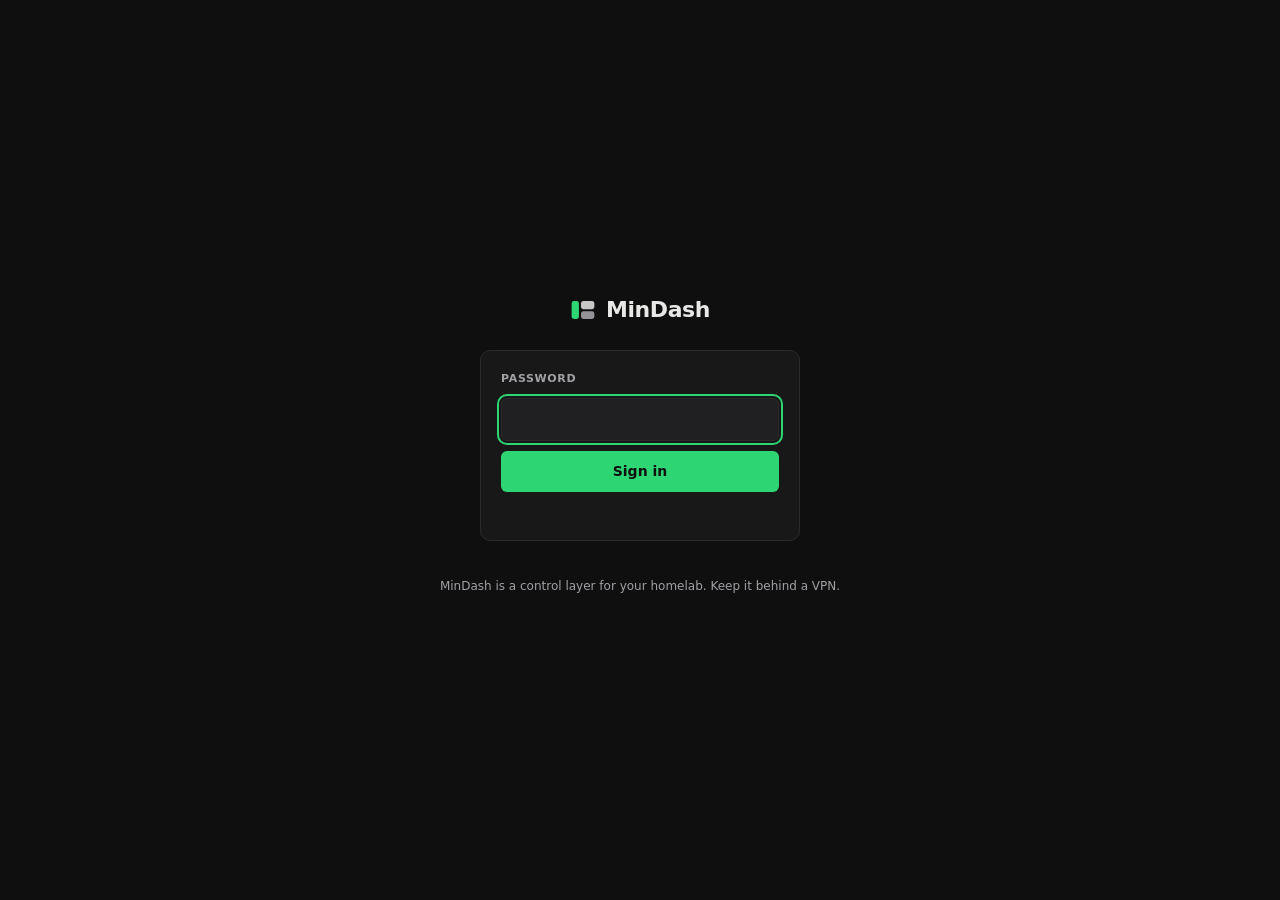
<file: rust/static/login.html>
<!DOCTYPE html>
<html lang="en">
<head>
    <meta charset="UTF-8">
    <meta name="viewport" content="width=device-width, initial-scale=1.0, viewport-fit=cover">
    <meta name="theme-color" content="#0f0f10">
    <meta name="color-scheme" content="dark light">
    <title>Sign in · MinDash</title>
    <link rel="icon" type="image/svg+xml" href="/icon.svg">
    <link rel="manifest" href="/manifest.webmanifest">
    <style>
        /* The login page is deliberately standalone: it must render before the
           WASM bundle is needed, and it must work while unauthenticated. */
        :root {
            --bg: #0f0f10;
            --surface: #181819;
            --surface-2: #202023;
            --border: #2b2b2e;
            --text: #e8e8e6;
            --text-muted: #a1a1a6;
            --accent: #2ed573;
            --danger: #ff4757;
            --radius: 10px;
            --font: ui-sans-serif, system-ui, -apple-system, "Segoe UI", Roboto, sans-serif;
        }
        * { box-sizing: border-box; }
        body {
            margin: 0;
            min-height: 100vh;
            display: flex;
            flex-direction: column;
            align-items: center;
            justify-content: center;
            gap: 24px;
            padding: 24px;
            background: var(--bg);
            color: var(--text);
            font-family: var(--font);
            font-size: 14px;
            line-height: 1.5;
        }
        .brand {
            display: inline-flex;
            align-items: center;
            gap: 10px;
            font-size: 22px;
            font-weight: 700;
            letter-spacing: -0.02em;
        }
        .brand svg { width: 26px; height: 26px; flex: 0 0 auto; display: block; }
        .brand .glyph-main { fill: var(--accent); }
        .brand .glyph-sub { fill: var(--text); opacity: 0.85; }
        .brand .glyph-sub-2 { fill: var(--text-muted); opacity: 0.9; }
        form {
            display: flex;
            flex-direction: column;
            gap: 10px;
            width: min(320px, 88vw);
            background: var(--surface);
            border: 1px solid var(--border);
            border-radius: var(--radius);
            padding: 20px;
        }
        label {
            font-size: 11px;
            font-weight: 600;
            letter-spacing: 0.06em;
            text-transform: uppercase;
            color: var(--text-muted);
        }
        input {
            font: inherit;
            color: var(--text);
            background: var(--surface-2);
            border: 1px solid var(--border);
            border-radius: 6px;
            padding: 10px 12px;
            width: 100%;
        }
        input:focus-visible,
        button:focus-visible { outline: 2px solid var(--accent); outline-offset: 2px; }
        button {
            font: inherit;
            font-weight: 550;
            color: var(--bg);
            background: var(--accent);
            border: none;
            border-radius: 6px;
            padding: 10px 16px;
            min-height: 38px;
            cursor: pointer;
        }
        .error {
            color: var(--danger);
            font-size: 13px;
            min-height: 18px;
            margin: 0;
        }
        .hint { color: var(--text-muted); font-size: 12px; text-align: center; }
        @media (prefers-reduced-motion: reduce) { * { transition: none !important; } }
    </style>
</head>
<body>
    <div class="brand" role="img" aria-label="MinDash">
        <svg viewBox="0 0 64 64" aria-hidden="true" focusable="false">
            <rect class="glyph-main" x="4" y="10" width="18" height="44" rx="6"/>
            <rect class="glyph-sub" x="27" y="10" width="33" height="20" rx="6"/>
            <rect class="glyph-sub glyph-sub-2" x="27" y="35" width="33" height="19" rx="6"/>
        </svg>
        <span aria-hidden="true">MinDash</span>
    </div>
    <form id="login-form">
        <label for="password">Password</label>
        <input type="password" id="password" autocomplete="current-password"
               autofocus aria-describedby="error" required>
        <button type="submit">Sign in</button>
        <p class="error" id="error" role="alert" aria-live="polite"></p>
    </form>
    <p class="hint">MinDash is a control layer for your homelab. Keep it behind a VPN.</p>

    <script>
        const form = document.getElementById("login-form");
        const error = document.getElementById("error");
        const input = document.getElementById("password");

        form.addEventListener("submit", async (event) => {
            event.preventDefault();
            error.textContent = "";
            try {
                const res = await fetch("/api/auth/login", {
                    method: "POST",
                    headers: { "Content-Type": "application/json" },
                    body: JSON.stringify({ password: input.value }),
                });
                if (res.ok) {
                    window.location.replace("/");
                    return;
                }
                const body = await res.json().catch(() => ({}));
                error.textContent = body.error || "Sign in failed";
            } catch (e) {
                error.textContent = "Could not reach the server";
            }
            input.value = "";
            input.focus();
        });
    </script>
</body>
</html>
</file>
